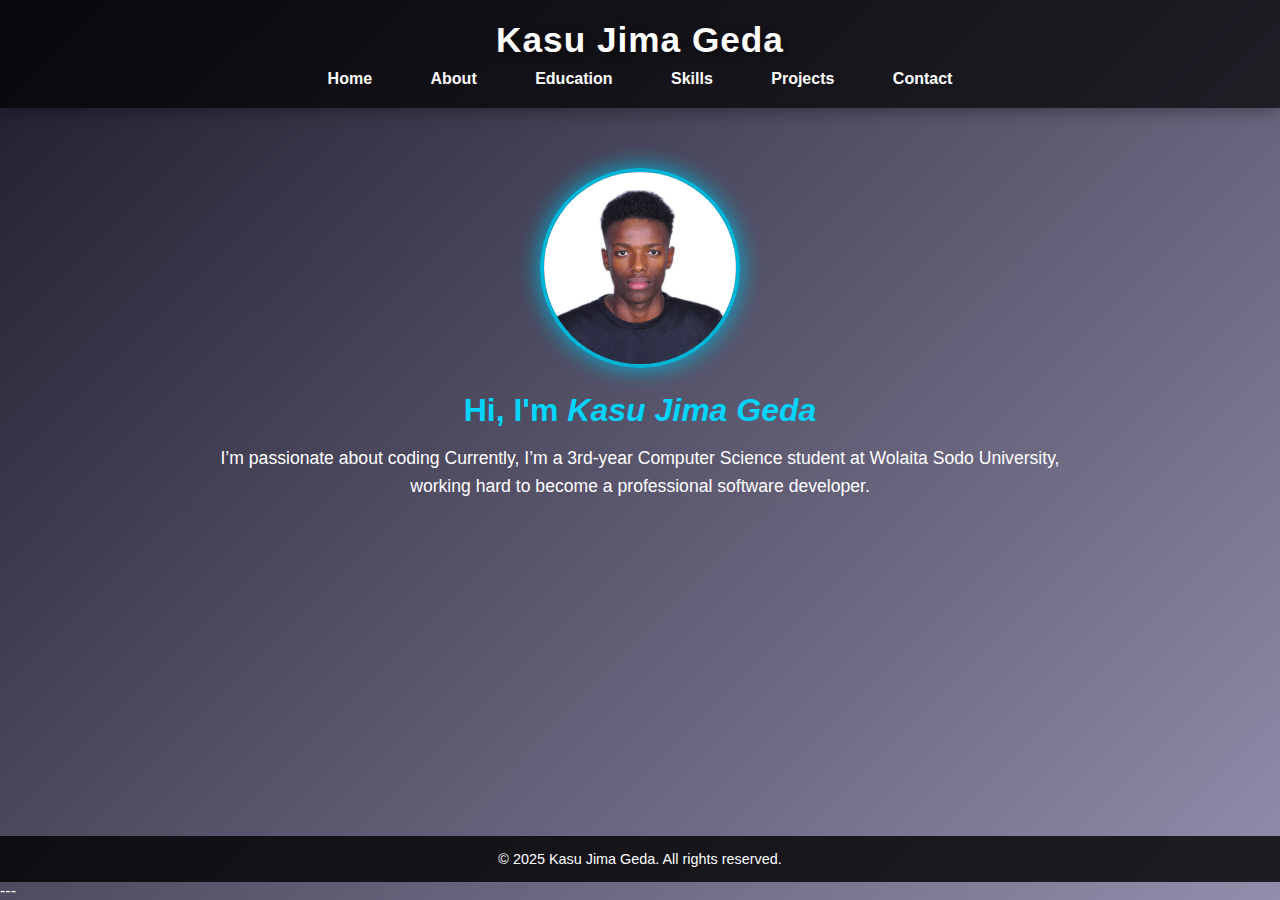
<file: index.html>
<!DOCTYPE html>
<html lang="en">
<head>
  <meta charset="UTF-8">
  <meta name="viewport" content="width=device-width, initial-scale=1.0">
  <title>Kasu Jima Geda | Home</title>
  <link rel="stylesheet" href="style.css">
  
</head>
<body>
  <!-- Header -->
  <header>
    <h1>Kasu Jima Geda</h1>
    <nav>
      <ul>
        <li><a href="index.html">Home</a></li>
        <li><a href="about.html">About</a></li>
        <li><a href="education.html">Education</a></li>
        <li><a href="skills.html">Skills</a></li>
        <li><a href="projects.html">Projects</a></li>
        <li><a href="contact.html">Contact</a></li>
      </ul>
    </nav>
  </header>

  <!-- Home Section -->
  <section id="home" class="section">
    <img src="kasuim.jpg" alt="Kasu Jima Geda" class="profile-img">
    <h2>Hi, I'm <span><i>Kasu Jima Geda</i></span></h2>
    <p>I’m passionate about coding 
    Currently, I’m a 3rd-year Computer Science student at Wolaita Sodo University,<br>
    working hard to become a professional software developer.</p>
  </section>

  <footer>
    <p>© 2025 Kasu Jima Geda. All rights reserved.</p>
  </footer>

  <script src="script.js"></script>
</body>
</html>


---
</file>
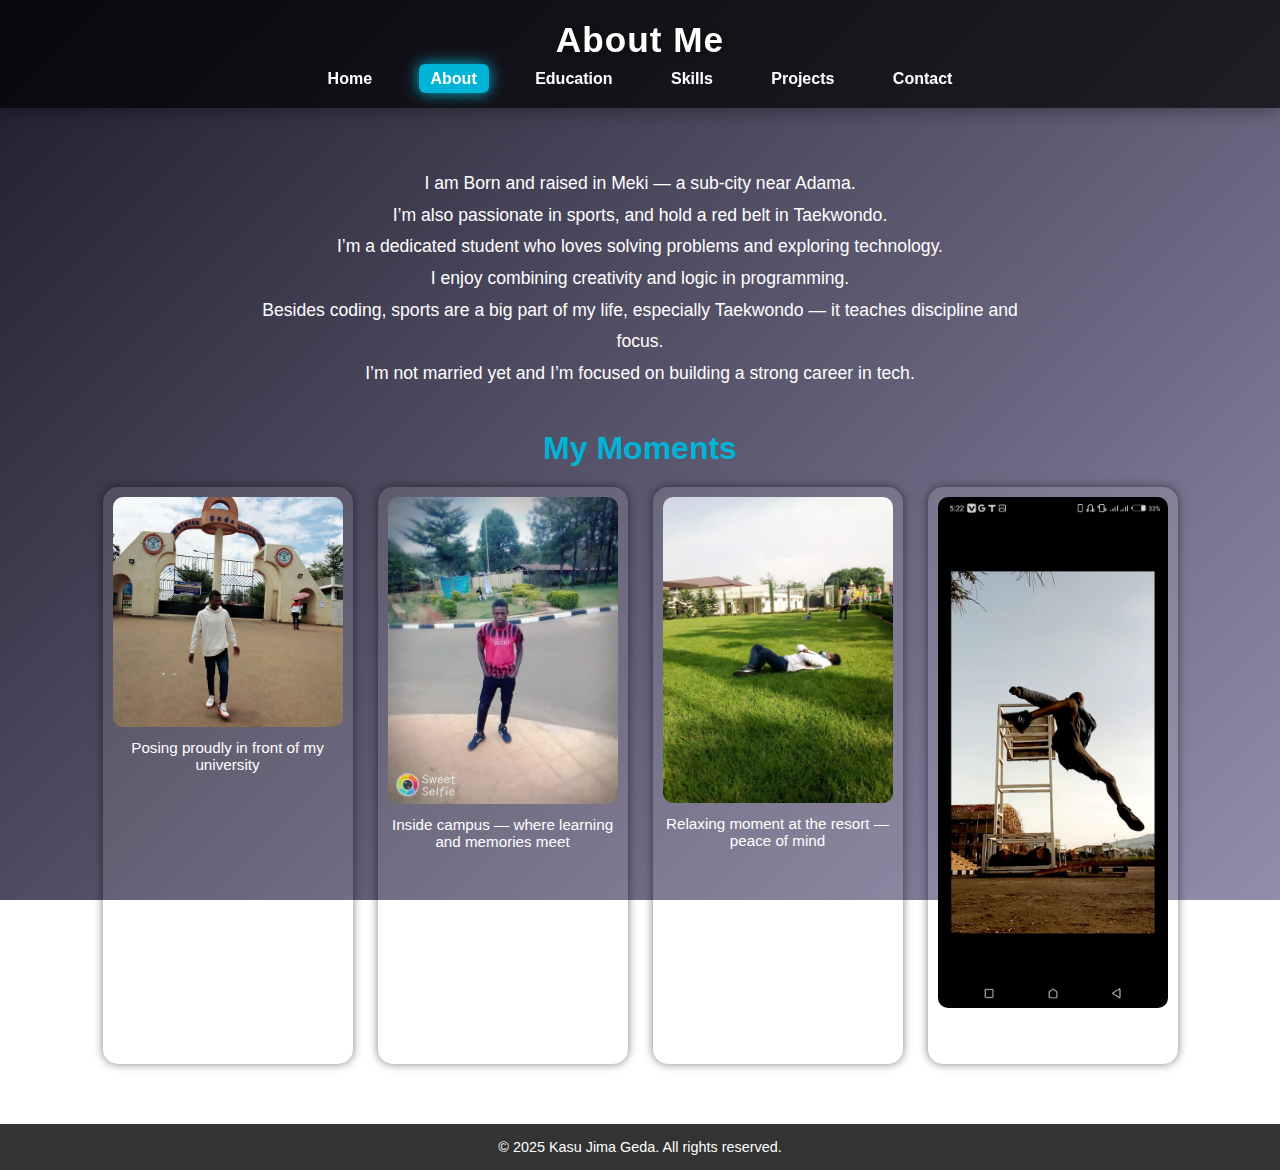
<file: about.html>
<!DOCTYPE html>
<html lang="en">
<head>
  <meta charset="UTF-8">
  <meta name="viewport" content="width=device-width, initial-scale=1.0">
  <title>About | Kasu Jima Geda</title>
  <link rel="stylesheet" href="style.css">
</head>
<body>
  <header>
    <h1>About Me</h1>
    <nav>
      <ul>
        <li><a href="index.html">Home</a></li>
        <li><a href="about.html" class="active">About</a></li>
        <li><a href="education.html">Education</a></li>
        <li><a href="skills.html">Skills</a></li>
        <li><a href="projects.html">Projects</a></li>
        <li><a href="contact.html">Contact</a></li>
      </ul>
    </nav>
  </header>

  <section id="about" class="section">
    <div class="intro">
      <p>I am Born and raised in Meki — a sub-city near Adama. <br>
        I’m  also passionate in sports, and hold a red belt in Taekwondo.<br>
        I’m a dedicated student who loves solving problems and exploring technology.<br>
      I enjoy combining creativity and logic in programming.<br>
      Besides coding, sports are a big part of my life, especially Taekwondo — it teaches discipline and focus.<br>
      I’m not married yet and I’m focused on building a strong career in tech.</p>
    </div>

    <h2 class="gallery-title">My Moments</h2>
    <div class="photo-gallery">
      <div class="photo-card">
        <img src="frontuv.jpg" alt="University Front">
        <p>Posing proudly in front of my university</p>
      </div>
      <div class="photo-card">
        <img src="fresh.jpg" alt="Inside University">
        <p> Inside campus — where learning and memories meet</p>
      </div>
      <div class="photo-card">
        <img src="sleep.jpg" alt="Resort 1">
        <p> Relaxing moment at the resort — peace of mind</p>
      </div>
      
      <div class="photo-card">
        <img src="tkd.jpg" alt="Taekwondo Kick">
        <p> Perfect Taekwondo kick — power and focus!</p>
      </div>
    </div>
  </section>

  <footer>
    <p>© 2025 Kasu Jima Geda. All rights reserved.</p>
  </footer>
</body>
</html>
</file>
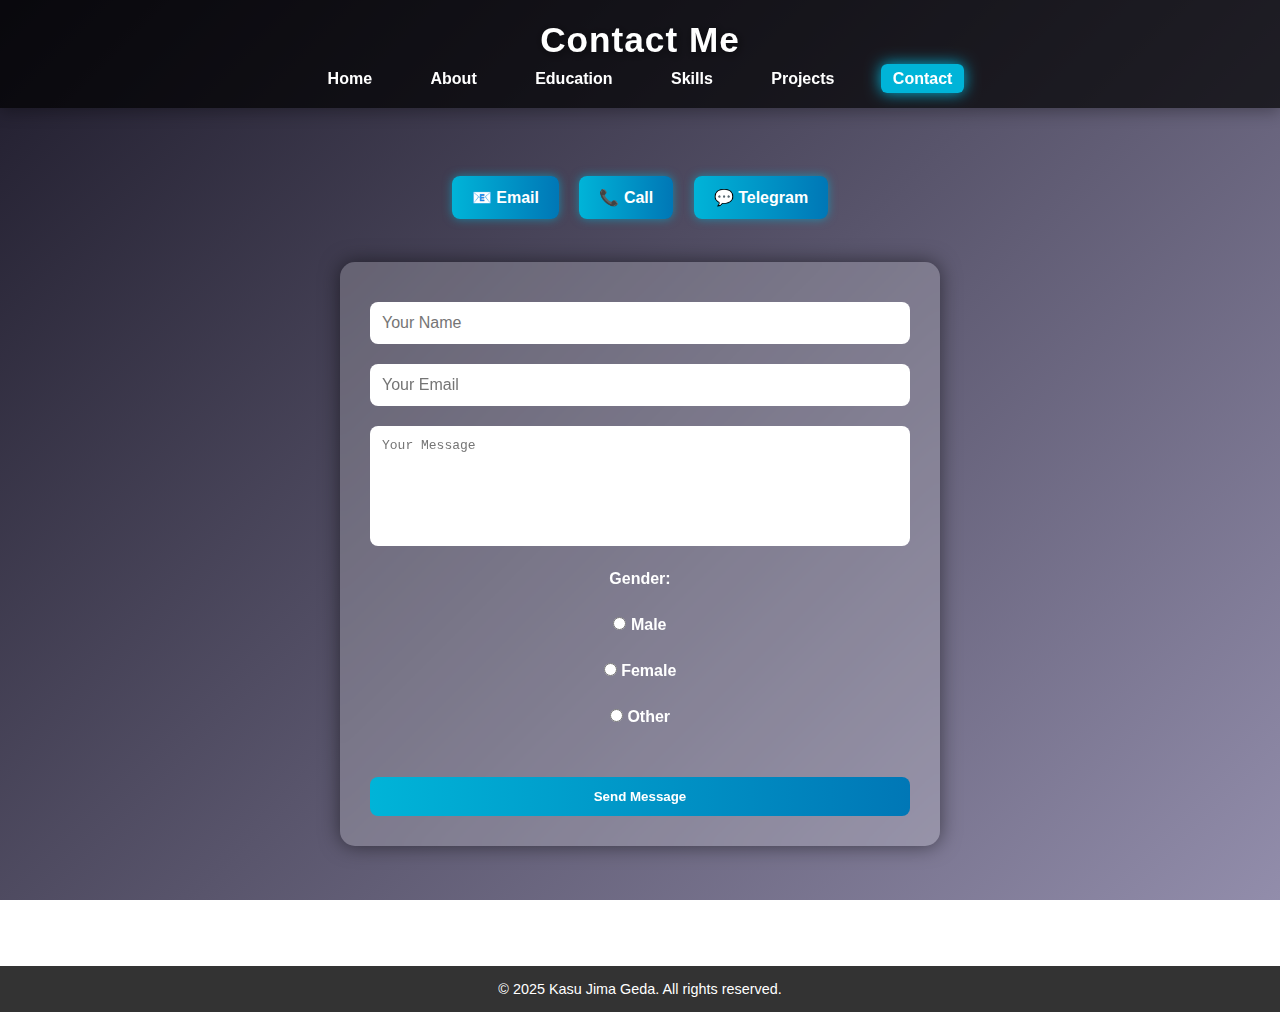
<file: contact.html>
<!DOCTYPE html>
<html lang="en">
<head>
  <meta charset="UTF-8">
  <meta name="viewport" content="width=device-width, initial-scale=1.0">
  <title>Contact | Kasu Jima Geda</title>
  <link rel="stylesheet" href="style.css">
</head>
<body>
  <header>
    <h1>Contact Me</h1>
    <nav>
      <ul>
        <li><a href="index.html">Home</a></li>
        <li><a href="about.html">About</a></li>
        <li><a href="education.html">Education</a></li>
        <li><a href="skills.html">Skills</a></li>
        <li><a href="projects.html">Projects</a></li>
        <li><a href="contact.html" class="active">Contact</a></li>
      </ul>
    </nav>
  </header>

  <section id="contact" class="section">
    <div class="contact-buttons">
      <a href="mailto:kasujima135@gmail.com" class="contact-btn">📧 Email</a>
      <a href="tel:+251924460682" class="contact-btn">📞 Call</a>
      <a href="https://t.me/Ckaskas" target="_blank" class="contact-btn">💬 Telegram</a>
    </div>

    <form id="contactForm" action="mailto:kasujima135@gmail.com" method="post" enctype="text/plain">
      <input type="text" name="name" id="name" placeholder="Your Name" required>
      <input type="email" name="email" id="email" placeholder="Your Email" required>
      <textarea name="message" id="message" placeholder="Your Message" required></textarea>

      <label>Gender:</label><br>
      <label><input type="radio" name="gender" value="Male"> Male</label><br>
      <label><input type="radio" name="gender" value="Female"> Female</label><br>
      <label><input type="radio" name="gender" value="Other"> Other</label><br><br>

      <button type="submit">Send Message</button>
    </form>
  </section>

  <footer>
    <p>© 2025 Kasu Jima Geda. All rights reserved.</p>
  </footer>

  <!-- External JS -->
  <script src="script.js"></script>
</body>
</html>
</file>
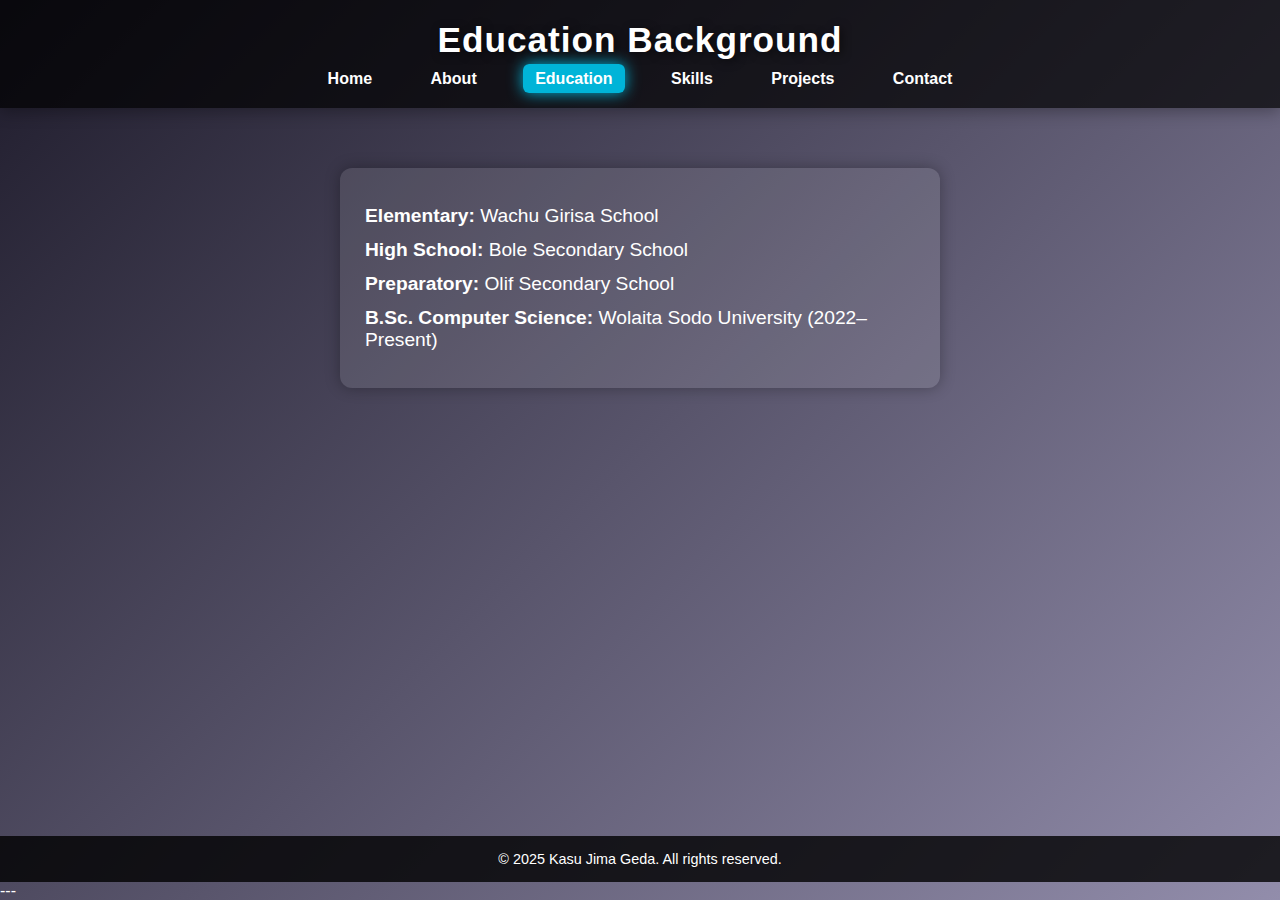
<file: education.html>
<!DOCTYPE html>
<html lang="en">
<head>
  <meta charset="UTF-8">
  <meta name="viewport" content="width=device-width, initial-scale=1.0">
  <title>Education | Kasu Jima Geda</title>
  <link rel="stylesheet" href="style.css">
</head>
<body>
  <header>
    <h1>Education Background</h1>
    <nav>
      <ul>
        <li><a href="index.html">Home</a></li>
        <li><a href="about.html">About</a></li>
        <li><a href="education.html" class="active">Education</a></li>
        <li><a href="skills.html">Skills</a></li>
        <li><a href="projects.html">Projects</a></li>
        <li><a href="contact.html">Contact</a></li>
      </ul>
    </nav>
  </header>

  <section id="education" class="section">
    <ul>
      <li><strong>Elementary:</strong> Wachu Girisa School</li>
      <li><strong>High School:</strong> Bole Secondary School</li>
      <li><strong>Preparatory:</strong> Olif Secondary School</li>
      <li><strong>B.Sc. Computer Science:</strong> Wolaita Sodo University (2022–Present)</li>
    </ul>
  </section>

  <footer>
    <p>© 2025 Kasu Jima Geda. All rights reserved.</p>
  </footer>
</body>
</html>


---
</file>
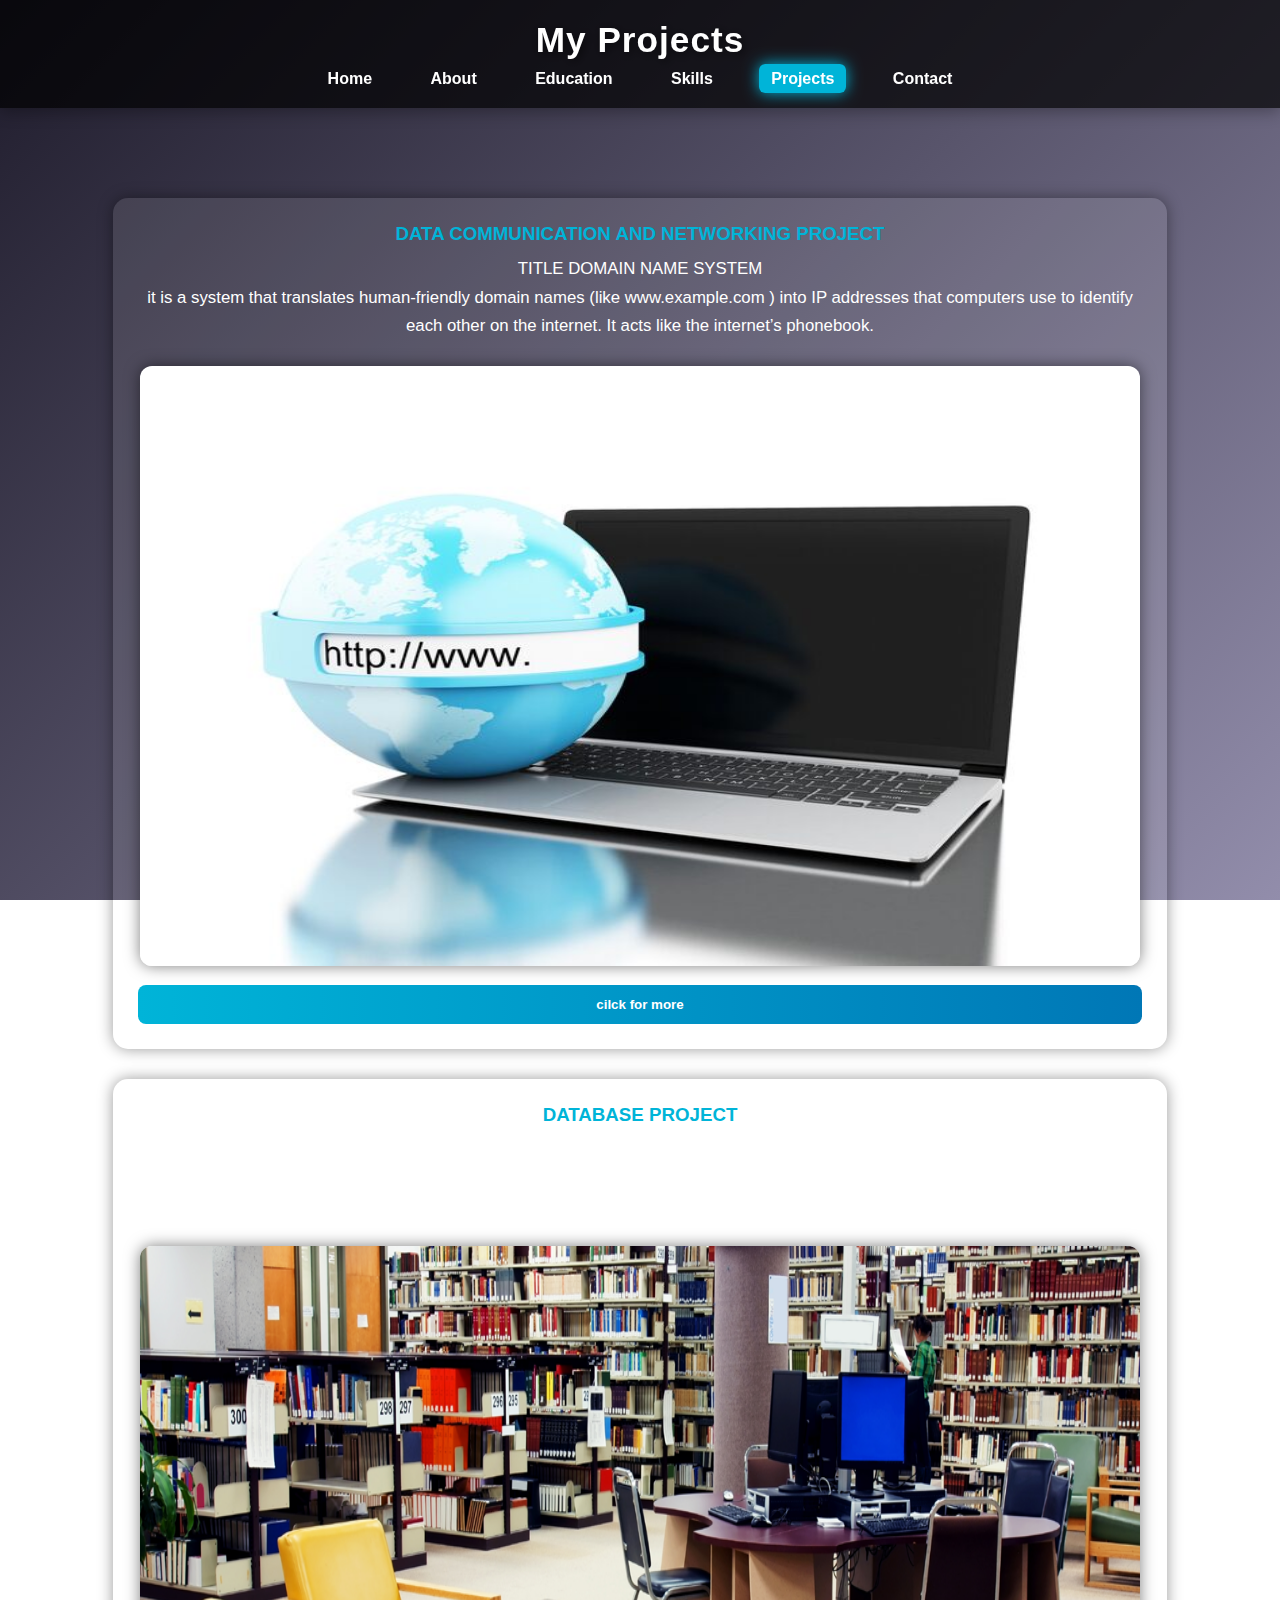
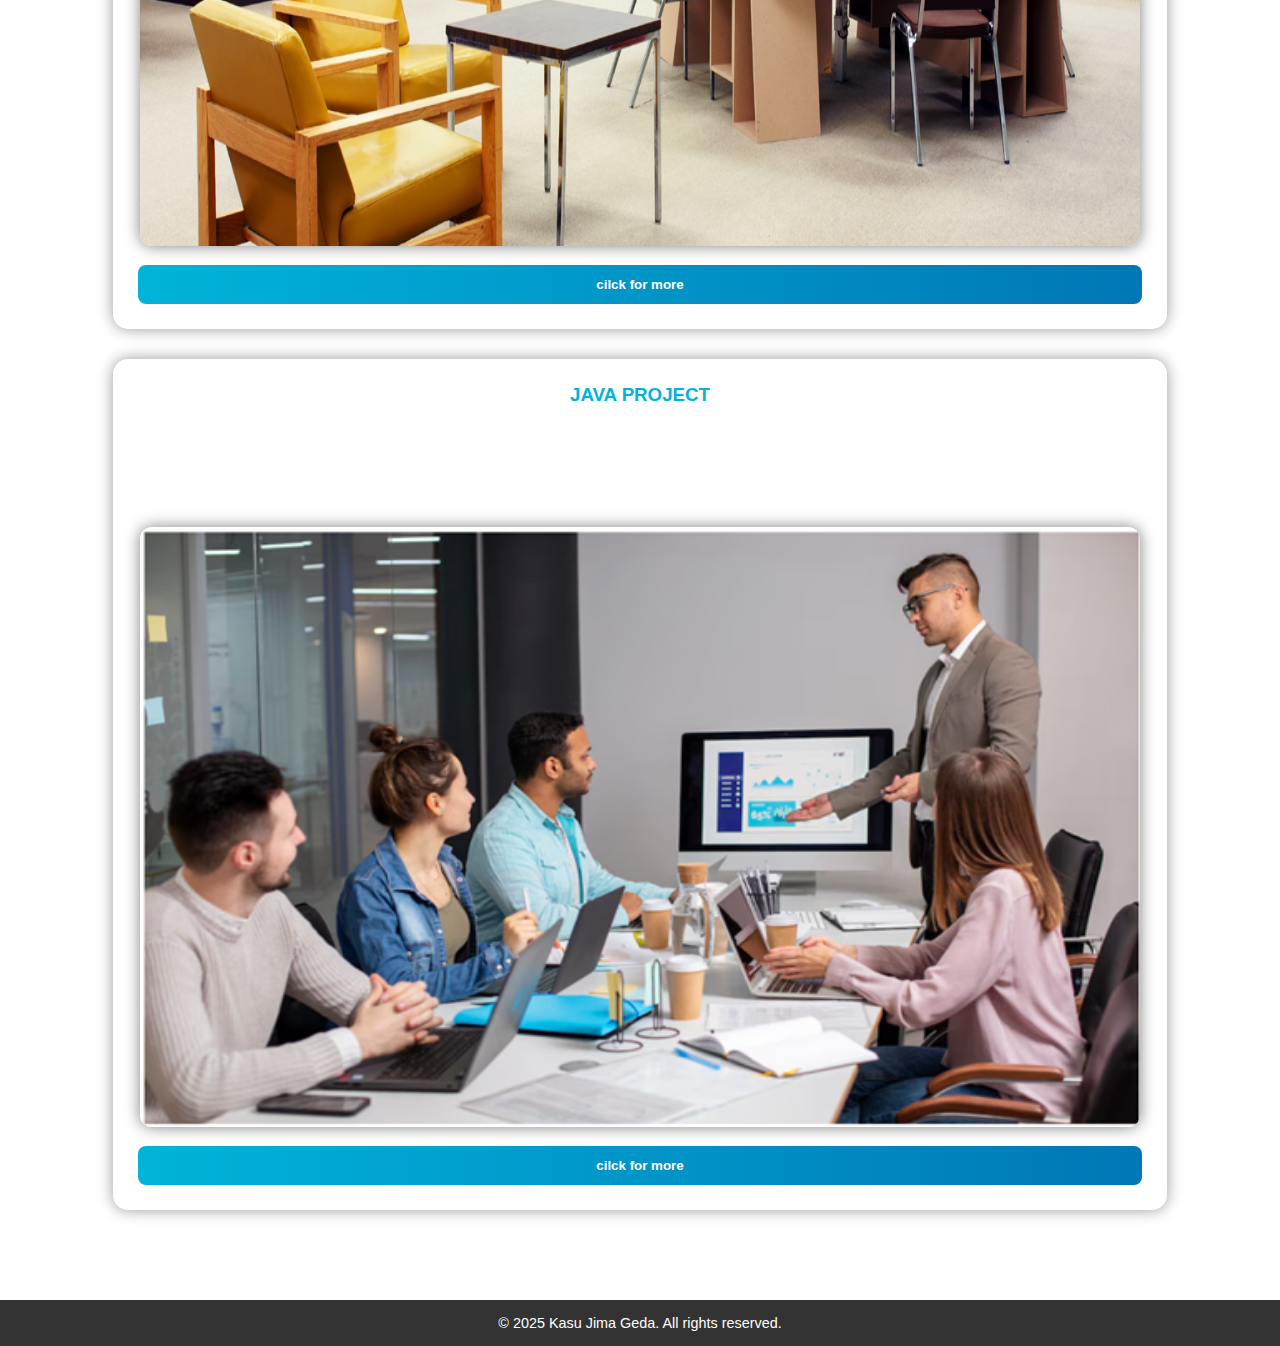
<file: projects.html>
<!DOCTYPE html>
<html lang="en">
<head>
  <meta charset="UTF-8">
  <meta name="viewport" content="width=device-width, initial-scale=1.0">
  <title>Projects | Kasu Jima Geda</title>
  <link rel="stylesheet" href="style.css">
  
</head>
<body>
  <header>
    <h1>My Projects</h1>
    <nav>
      <ul>
        <li><a href="index.html">Home</a></li>
        <li><a href="about.html">About</a></li>
        <li><a href="education.html">Education</a></li>
        <li><a href="skills.html">Skills</a></li>
        <li><a href="projects.html" class="active">Projects</a></li>
        <li><a href="contact.html">Contact</a></li>
      </ul>
    </nav>
  </header>

  <section id="projects" class="section">
    <div class="project">
      <h3>DATA COMMUNICATION AND NETWORKING PROJECT</h3>
      <p>TITLE DOMAIN NAME SYSTEM
        <br> it is a system that translates human-friendly domain names (like www.example.com
) into IP addresses that computers use to identify each other on the internet. It acts like the internet’s phonebook.
      </p>
      <img src="dnsimg.jpg" style="width: 1000px; height: 600px; " alt="library MANAGEMENT SYSTEM">
  
 <button onclick="window.open('Presentation1.pptx')">cilck for more</button>

</div>
    <div class="project">
      <h3>DATABASE PROJECT</h3>
      <p> TITLE LIBRARY MANAGEMENT SYSTEM
 <br>
         it is software that helps manage library operations like adding and tracking books, issuing and returning books, managing member records, and checking availability. It makes library tasks faster, more accurate, and organized.

      </p>
      <img src="lmsimg.png" style="width: 1000px; height: 600px; "alt="library Management system">
      

          <button onclick="window.open('lmspdf.pdf')">cilck for more</button>
    </div>

    <div class="project">
      <h3>JAVA PROJECT</h3>
      <p> TITLE EMPLOYEE MANAGEMENT SYSTEM 
        <br> it is a software application used to manage employee information and work-related tasks.
It helps an organization store, track, and manage employee details like personal data, job roles, attendance, salary, and performance all in one place.

      </p>
      <img src="emsimg.png" style="width: 1000px; height: 600px; " alt="image of employee mangament system project">
<section class="ems-ppt">
  <button class="viewPptBtn">cilck for more</button>
  <div class="pptSlides" style="display:none; margin-top:20px;">
    <img src="slide1.png" alt="Slide 1">
    <img src="slide2.png" alt="Slide 2">
    <img src="slide3.png" alt="Slide 3">
  </div>
</section>

    </div>
  </section>


  <footer>
    <p>© 2025 Kasu Jima Geda. All rights reserved.</p>
  </footer>
  <script src="script2.js"></script>
</body>
</html>
</file>
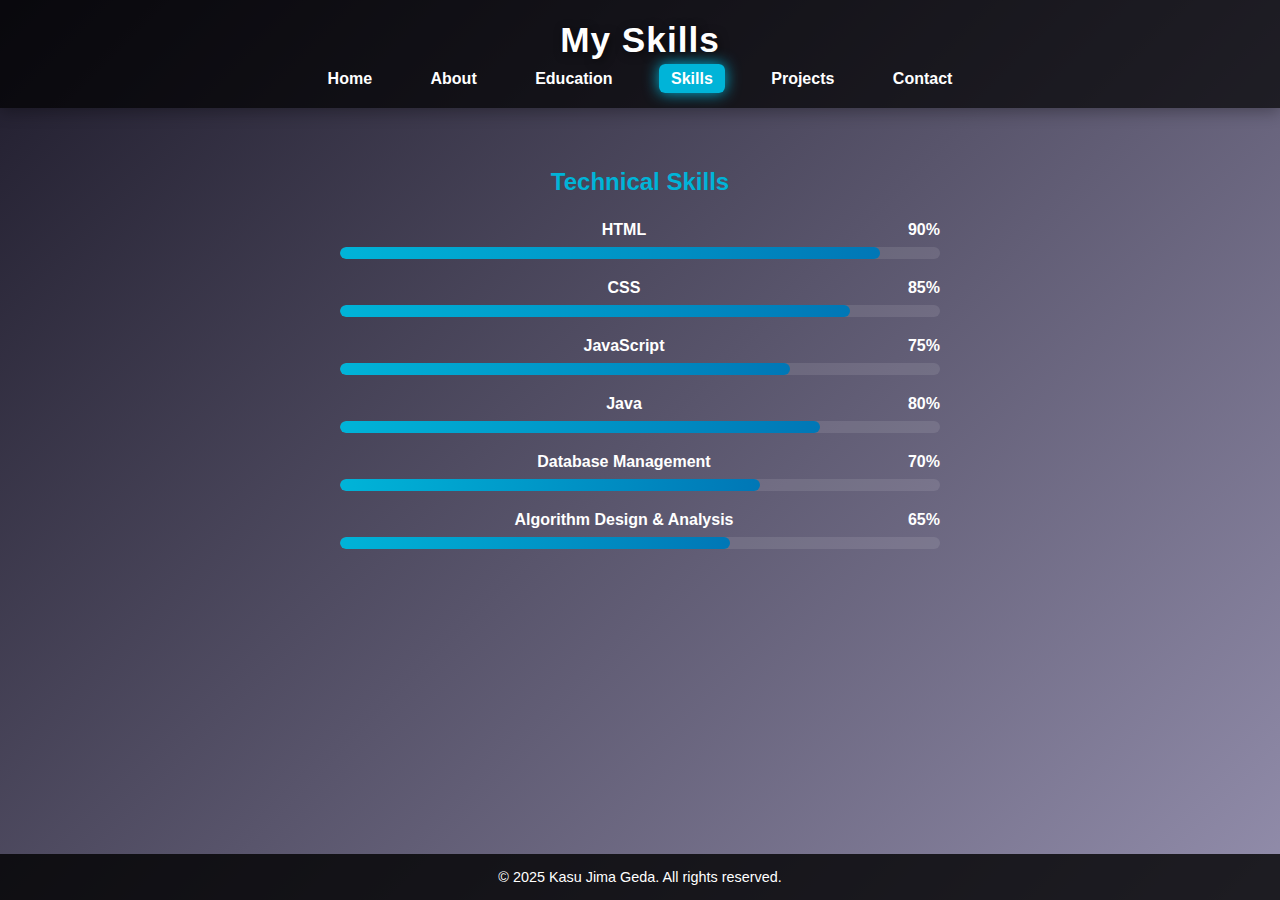
<file: skills.html>
<!DOCTYPE html>
<html lang="en">
<head>
  <meta charset="UTF-8">
  <meta name="viewport" content="width=device-width, initial-scale=1.0">
  <title>Skills | Kasu Jima Geda</title>
  <link rel="stylesheet" href="style.css">
  
  
</head>
<body>
  <header>
    <h1>My Skills</h1>
    <nav>
      <ul>
        <li><a href="index.html">Home</a></li>
        <li><a href="about.html">About</a></li>
        <li><a href="education.html">Education</a></li>
        <li><a href="skills.html" class="active">Skills</a></li>
        <li><a href="projects.html">Projects</a></li>
        <li><a href="contact.html">Contact</a></li>
      </ul>
    </nav>
  </header>

  <section id="skills" class="section">
    <h2>Technical Skills</h2>




    <div class="skill">
      <div class="skill-info">
        <i class="fa-brands fa-html5"></i>
        <span>HTML</span>
        <span class="percent">90%</span>
      </div>
      <div class="progress"><div class="progress-bar" style="width: 90%;"></div></div>
    </div>

    <div class="skill">
      <div class="skill-info">
        <i class="fa-brands fa-css3-alt"></i>
        <span>CSS</span>
        <span class="percent">85%</span>
      </div>
      <div class="progress"><div class="progress-bar" style="width: 85%;"></div></div>
    </div>

    <div class="skill">
      <div class="skill-info">
        <i class="fa-brands fa-js"></i>
        <span>JavaScript</span>
        <span class="percent">75%</span>
      </div>
      <div class="progress"><div class="progress-bar" style="width: 75%;"></div></div>
    </div>

    <div class="skill">
      <div class="skill-info">
        <i class="fa-brands fa-java"></i>
        <span>Java</span>
        <span class="percent">80%</span>
      </div>
      <div class="progress"><div class="progress-bar" style="width: 80%;"></div></div>
    </div>

    <div class="skill">
      <div class="skill-info">
        <i class="fa-solid fa-database"></i>
        <span>Database Management</span>
        <span class="percent">70%</span>
      </div>
      <div class="progress"><div class="progress-bar" style="width: 70%;"></div></div>
    </div>

    <div class="skill">
      <div class="skill-info">
        <i class="fa-solid fa-gears"></i>
        <span>Algorithm Design & Analysis</span>
        <span class="percent">65%</span>
      </div>
      <div class="progress"><div class="progress-bar" style="width: 65%;"></div></div>
    </div>
  </section>

  <footer>
    <p>© 2025 Kasu Jima Geda. All rights reserved.</p>
  </footer>
</body>
</html>
</file>
<file: style.css>
/* ---------- Global Page Setup ---------- */
* {
  margin: 0;
  padding: 0;
  box-sizing: border-box;
}

body {
  font-family: 'Poppins', sans-serif;
  color: #fff;
  background: linear-gradient(135deg, #1f1c2c, #928dab);
  background-attachment: fixed;
  min-height: 100vh;
  display: flex;
  flex-direction: column;
  animation: fadeIn 1s ease-in-out;
  overflow-x: hidden;
}

/* ---------- Header ---------- */
header {
  background: rgba(0, 0, 0, 0.7);
  text-align: center;
  padding: 20px 0;
  box-shadow: 0 4px 15px rgba(0,0,0,0.3);
  position: sticky;
  top: 0;
  z-index: 1000;
}

header h1 {
  font-size: 2.2em;
  letter-spacing: 1px;
  text-shadow: 2px 2px 10px rgba(0,0,0,0.6);
}

nav ul {
  list-style: none;
  margin-top: 10px;
}

nav ul li {
  display: inline-block;
  margin: 0 15px;
}

nav ul li a {
  color: #fff;
  text-decoration: none;
  font-weight: 600;
  padding: 6px 12px;
  border-radius: 6px;
  transition: 0.3s ease;
}

nav ul li a:hover,
nav ul li a.active {
  background: #00b4d8;
  box-shadow: 0 0 15px #00b4d8;
}

/* ---------- Sections ---------- */
.section {
  padding: 60px 20px;
  text-align: center;
  flex: 1;
  animation: fadeInUp 0.8s ease-in-out;
}

/* ---------- Home Section ---------- */
#home img.profile-img {
  width: 200px;
  height: 200px;
  border-radius: 50%;
  border: 4px solid #00b4d8;
  box-shadow: 0 0 25px #00b4d8;
  transition: transform 0.3s;
}

#home img.profile-img:hover {
  transform: scale(1.1);
}

#home h2 {
  font-size: 2em;
  margin-top: 20px;
  color: #00d4ff;
}

#home p {
  margin-top: 15px;
  font-size: 1.1em;
  line-height: 1.6;
}

/* ---------- About Page ---------- */
.intro p {
  font-size: 1.1em;
  line-height: 1.8;
  max-width: 800px;
  margin: 0 auto 40px;
}

.gallery-title {
  font-size: 2em;
  margin-bottom: 20px;
  color: #00b4d8;
}

.photo-gallery {
  display: flex;
  flex-wrap: wrap;
  justify-content: center;
  gap: 25px;
}

.photo-card {
  background: rgba(255,255,255,0.1);
  border-radius: 15px;
  padding: 10px;
  width: 250px;
  box-shadow: 0 0 10px rgba(0,0,0,0.5);
  transition: transform 0.3s, box-shadow 0.3s;
}

.photo-card:hover {
  transform: scale(1.05);
  box-shadow: 0 0 20px #00b4d8;
}

.photo-card img {
  width: 100%;
  border-radius: 10px;
}

.photo-card p {
  margin-top: 8px;
  font-size: 0.95em;
}

/* ---------- Education Page ---------- */
#education ul {
  list-style: none;
  font-size: 1.2em;
  max-width: 600px;
  margin: auto;
  text-align: left;
  background: rgba(255,255,255,0.1);
  padding: 25px;
  border-radius: 12px;
  box-shadow: 0 0 15px rgba(0,0,0,0.3);
}

#education li {
  margin: 12px 0;
}

/* ---------- Skills Page ---------- */
#skills h2 {
  color: #00b4d8;
  margin-bottom: 25px;
}

.skill {
  width: 80%;
  max-width: 600px;
  margin: 20px auto;
}

.skill-info {
  display: flex;
  justify-content: space-between;
  align-items: center;
  font-weight: 600;
}

.skill-info i {
  font-size: 1.5em;
  color: #00b4d8;
}

.progress {
  background: rgba(255,255,255,0.1);
  height: 12px;
  border-radius: 6px;
  overflow: hidden;
  margin-top: 8px;
}

.progress-bar {
  height: 100%;
  background: linear-gradient(90deg, #00b4d8, #0077b6);
  border-radius: 6px;
  transition: width 1s ease-in-out;
}

/* ---------- Projects Page ---------- */
.project {
  background: rgba(255,255,255,0.1);
  margin: 30px auto;
  padding: 25px;
  border-radius: 15px;
  width: 85%;
  box-shadow: 0 0 15px rgba(0,0,0,0.4);
}

.project h3 {
  color: #00b4d8;
  margin-bottom: 10px;
}

.project p {
  font-size: 1.05em;
  line-height: 1.7;
  margin-bottom: 15px;
}

.project img {
  width: 100%;
  border-radius: 12px;
  margin-top: 10px;
  box-shadow: 0 0 15px rgba(0,0,0,0.5);
  transition: transform 0.3s;
}

.project img:hover {
  transform: scale(1.02);
}

/* ---------- Contact Page ---------- */
#contact {
  text-align: center;
}

.contact-buttons {
  margin-bottom: 35px;
}

.contact-btn {
  background: linear-gradient(90deg, #00b4d8, #0077b6);
  color: white;
  padding: 12px 20px;
  margin: 8px;
  text-decoration: none;
  border-radius: 8px;
  font-weight: 600;
  transition: all 0.3s ease;
  display: inline-block;
  box-shadow: 0 0 10px rgba(0, 180, 216, 0.6);
}

.contact-btn:hover {
  transform: scale(1.05);
  box-shadow: 0 0 20px #00b4d8;
}

form {
  background: rgba(255, 255, 255, 0.2);
  padding: 30px;
  width: 85%;
  max-width: 600px;
  margin: 0 auto 60px;
  border-radius: 15px;
  box-shadow: 0 0 20px rgba(0,0,0,0.5);
  color: #fff;
  backdrop-filter: blur(8px);
}

form label {
  display: block;
  margin-top: 10px;
  font-weight: 600;
}

input[type="text"],
input[type="email"],
textarea {
  width: 100%;
  padding: 12px;
  margin: 10px 0;
  border: none;
  border-radius: 8px;
  background: #fff(255,255,255,0.15);
  color: #fff;
  font-size: 1em;
  transition: 0.3s;
}

input:focus,
textarea:focus {
  outline: none;
  background: rgba(255,255,255,0.25);
  box-shadow: 0 0 10px #00b4d8;
}

textarea {
  height: 120px;
  resize: none;
}

button {
  width: 100%;
  padding: 12px;
  background: linear-gradient(90deg, #00b4d8, #0077b6);
  border: none;
  border-radius: 8px;
  color: white;
  font-weight: 700;
  margin-top: 15px;
  cursor: pointer;
  transition: all 0.3s ease;
}

button:hover {
  transform: scale(1.05);
  box-shadow: 0 0 20px #00b4d8;
}

/* ---------- Footer ---------- */
footer {
  background: rgba(0, 0, 0, 0.8);
  padding: 15px;
  text-align: center;
  font-size: 0.9em;
  margin-top: auto;
}

/* ---------- Animations ---------- */
@keyframes fadeIn {
  from { opacity: 0; }
  to { opacity: 1; }
}

@keyframes fadeInUp {
  from {
    opacity: 0;
    transform: translateY(30px);
  }
  to {
    opacity: 1;
    transform: translateY(0);
  }
}

/* ---------- Responsive Design ---------- */

/* Tablets */
@media (max-width: 992px) {
  header h1 {
    font-size: 2em;
  }

  nav ul li {
    margin: 8px;
  }

  .section {
    padding: 50px 15px;
  }

  .photo-card {
    width: 200px;
  }
}

/* Phones */
@media (max-width: 768px) {
  header {
    padding: 15px;
  }

  header h1 {
    font-size: 1.8em;
  }

  nav ul {
    display: flex;
    flex-direction: column;
    align-items: center;
    gap: 8px;
  }

  nav ul li {
    display: block;
    margin: 5px 0;
  }

  .section {
    padding: 40px 10px;
  }

  #home img.profile-img {
    width: 150px;
    height: 150px;
  }

  .intro p,
  .project p {
    font-size: 1em;
    padding: 0 10px;
  }

  .photo-gallery {
    flex-direction: column;
    align-items: center;
  }

  .photo-card {
    width: 90%;
    max-width: 320px;
  }

  #education ul {
    font-size: 1em;
    padding: 20px;
  }

  .skill {
    width: 95%;
  }

  .contact-btn {
    width: 80%;
  }

  form {
    width: 90%;
    padding: 20px;
  }

  button {
    padding: 10px;
    font-size: 1em;
  }

  footer {
    font-size: 0.8em;
  }
}
</file>
